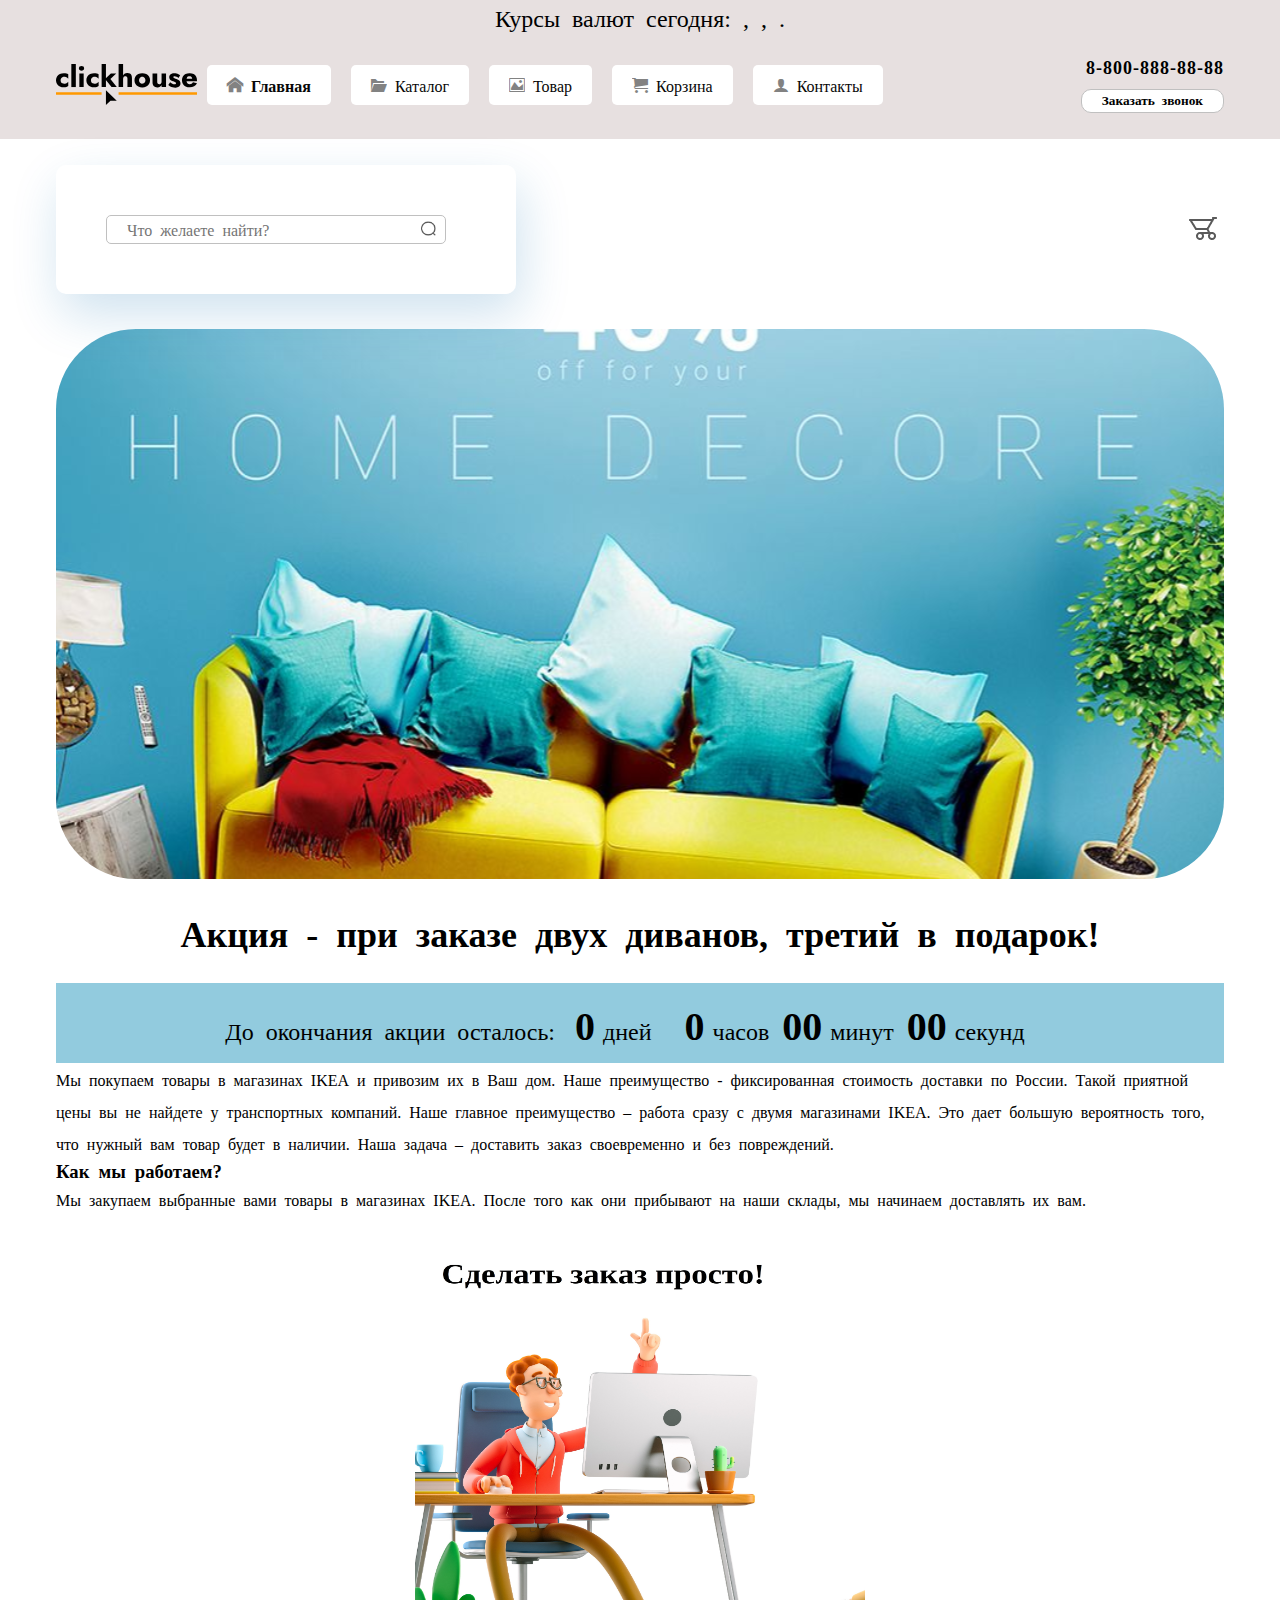
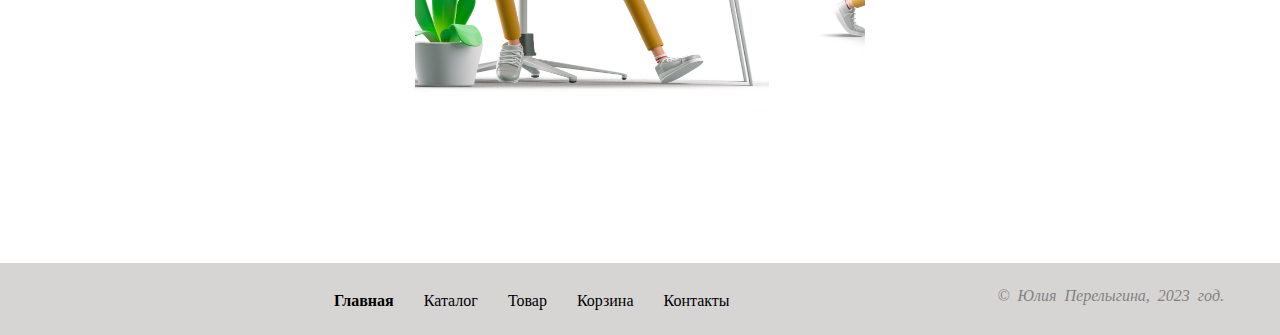
<file: index.html>
<!DOCTYPE html>
<html lang="ru">

<head>
    <title>Project Main Page</title>

    <meta charset="utf-8">

    <meta name="viewport" content="width=device-width, initial-scale=1.0">

    <link rel="stylesheet" href="css/style.css">

</head>

<body>
    <header>
        <div class="top">
            <p class="valute">Курсы валют сегодня: <span id="currency1"></span>, <span id="currency2"></span>, <span id="currency3"></span>.</p>
        </div>
        <div class="container">
            <img src="./images/main/Clickhouselogo.svg" alt="logo">
            <nav class="topmenu">
                <a class="home current" href="index.html"><span>Главная</span></a>
                <a class="catalog" href="catalog.html"><span>Каталог</span></a>
                <a class="product" href="product.html"><span>Товар</span></a>
                <a class="order" href="order.html"><span>Корзина</span></a>
                <a class="contacts" href="contacts.html"><span>Контакты</span></a>
            </nav>

            <div class="right_header">
                <span>8-800-888-88-88</span>
                <button>Заказать звонок</button>
            </div>
            <div class="burger">
                <img src="./images/burger.png" alt="">
            </div>
        </div>
    </header>

   <div class="container">
    <main>
        <section class="t_block">
            <div class="top_block">
                <form class="form" action="">
                    <div class="form_wrapper">
                        <input type="text" placeholder="Что желаете найти?">
                       <img class="search" src="./images/main/Search.png" alt="search" />
                    </div>

                </form>
               <div class="cart_wrapper">
                    <a href="order.html"><img class="cart" src="./images/main/Cart.png" alt="cart"></a>
               </div>
            </div>
        </section>

        <section>
            <div class="header_image"></div>
            <div class="main_info">
                <h2>Акция - при заказе двух диванов, третий в подарок!</h2>
            </div>
        </section>

        <section class="action">
            <div class="actiontext">До окончания акции осталось:
                <div class="actiontimer" data-actionend="2023-06-16T14:00:00">
                </div>
            </div>
        </section>

        <div class="main_info2">
            <p>Мы покупаем товары в магазинах IKEA и привозим их в Ваш дом.
                Наше преимущество - фиксированная стоимость доставки по России. Такой приятной цены вы не найдете у транспортных компаний. 
                Наше главное преимущество – работа сразу с двумя магазинами IKEA. Это дает большую вероятность того, что нужный вам товар будет в наличии.
                Наша задача – доставить заказ своевременно и без повреждений.</p>
                <h3>Как мы работаем?</h3>
                <p>Мы закупаем выбранные вами товары в магазинах IKEA. После того как они прибывают на наши склады, мы начинаем доставлять их вам.</p>
        </div>

        <section class="slider" id="slider1" data-time="3000">
            <div class="sliderwindow">
                <img class="slide" src="./images/main/slide_simle2.jpg" alt="first image">
                <img class="slide" src="./images/main/slide_client2.jpg" alt="second image">
                <img class="slide" src="./images/main/slide_fast_del2.jpg" alt="third image">
                <img class="slide" src="./images/main/slide_up2.jpg" alt="fourth image">
            </div>
            <div class="slidercontrols">
                <button type="button" class="prev">&#8592;</button>
                <button type="button" class="next">	&#8594;</button>
                <div class="pointers">
                </div>
            </div>
        </section>
        <section class="content"></section>
    </main>
   </div>

    <footer>
        <div class="container">
            <div class="top"></div>
            <nav class="bottommenu">
                <a class="home current" href="index.html"><span>Главная</span></a>
                <a class="catalog" href="catalog.html"><span>Каталог</span></a>
                <a class="product" href="product.html"><span>Товар</span></a>
                <a class="order" href="order.html"><span>Корзина</span></a>
                <a class="contacts" href="contacts.html"><span>Контакты</span></a>
            </nav>
            <p class="copy">&copy; Юлия Перелыгина, 2023 год.</p>
        </div>
    </footer>
    <div class="menu__burger">
        <div class="burger__close">X</div>
        <div class="wrapper__burger">
            <a class="home current" href="index.html"><span>Главная</span></a>
            <a class="catalog" href="catalog.html"><span>Каталог</span></a>
            <a class="product" href="product.html"><span>Товар</span></a>
            <a class="order" href="order.html"><span>Корзина</span></a>
            <a class="contacts" href="contacts.html"><span>Контакты</span></a>
        </div>
    </div>
    <script src="js/jquery-3.7.0.min.js"></script>

    <script src="js/slider.js"></script>

    <script src="js/scripts.js"></script>

    <script src="js/main.js"></script>
</body>

</html>
</file>
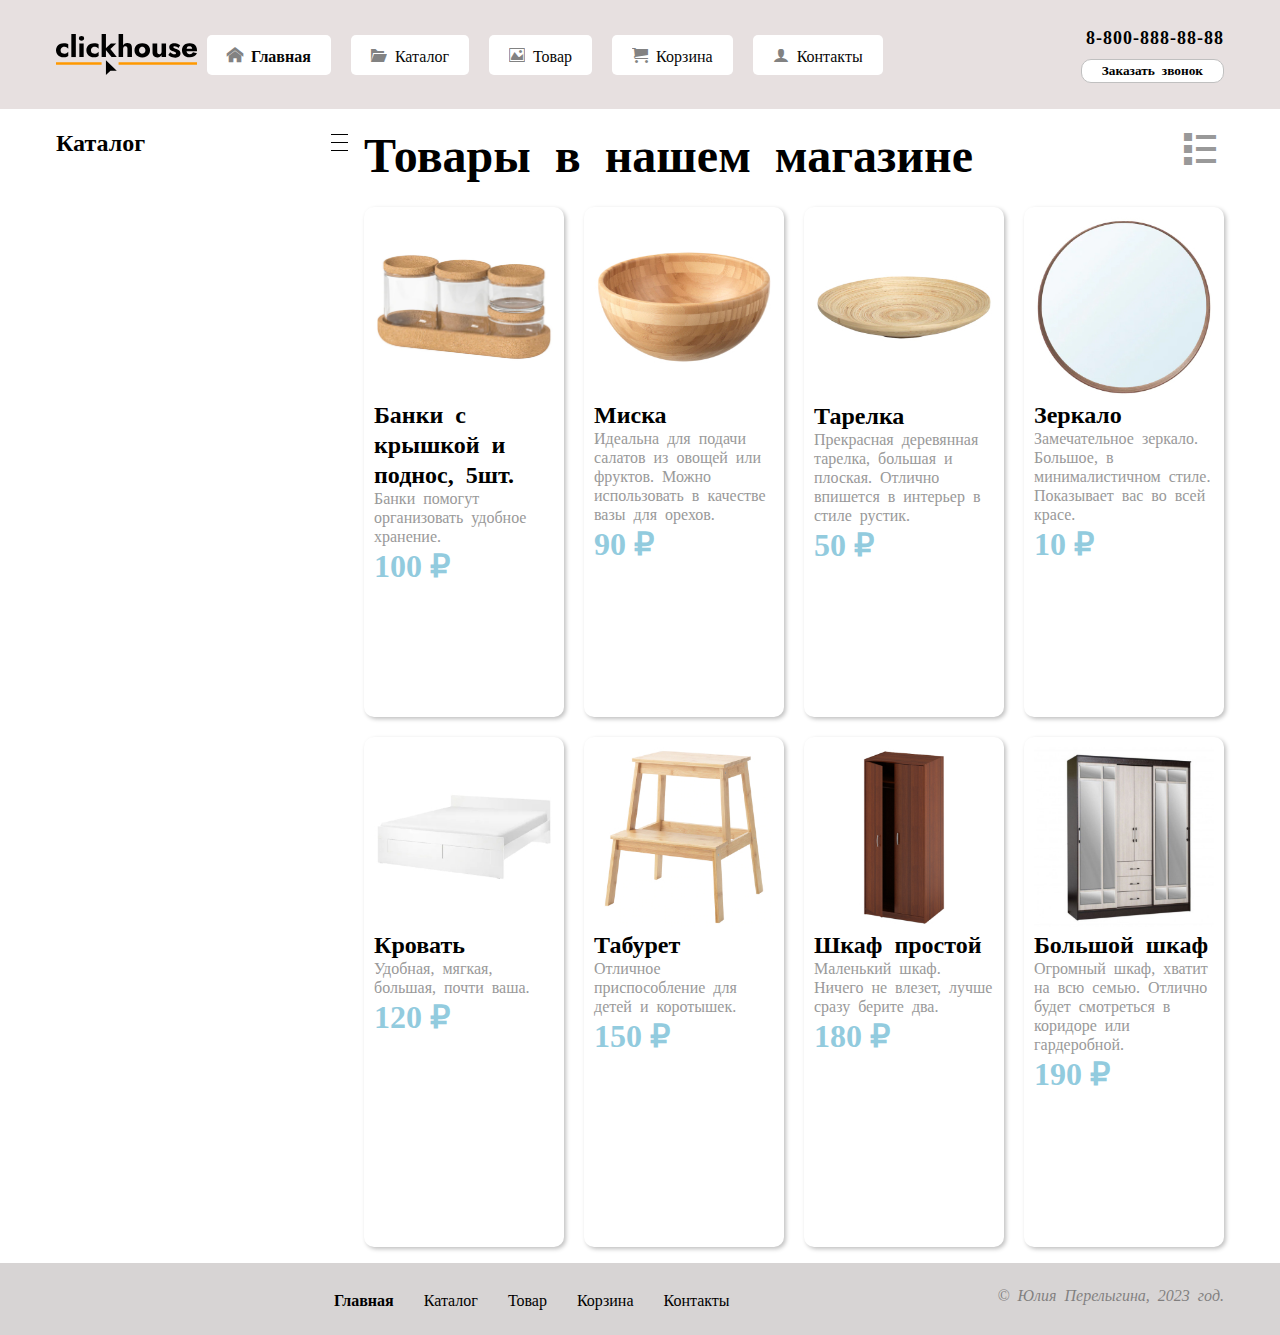
<file: catalog.html>
<!DOCTYPE html>
<html lang="ru">
    <head>
        <title>Project Catalog Page</title>
        
        <meta charset="utf-8">
        
        <meta name="viewport" content="width=device-width, initial-scale=1.0">
        
        <link rel="stylesheet" href="css/style.css">
        

    </head>
    
    <body>
        <header>
            <div class="container">
                <img src="./images/main/Clickhouselogo.svg" alt="logo">
                <nav class="topmenu">
                    <a class="home current" href="index.html"><span>Главная</span></a>
                    <a class="catalog" href="catalog.html"><span>Каталог</span></a>
                    <a class="product" href="product.html"><span>Товар</span></a>
                    <a class="order" href="order.html"><span>Корзина</span></a>
                    <a class="contacts" href="contacts.html"><span>Контакты</span></a>
                </nav>
    
                <div class="right_header">
                    <span>8-800-888-88-88</span>
                    <button>Заказать звонок</button>
                </div>
                <div class="burger">
                    <img src="./images/burger.png" alt="">
                </div>
            </div>
        </header>
        
        <main class="catalog">
            <section class="container">
                <aside>
                    <nav class="accordion">
                        <h3>Каталог <span></span></h3>
                        
                        <ul>
                            <li class="level1">
                                <a class="kyx" data-type="kyx" href="#">Кухня</a>
                                
                                <span></span>
                                
                                <ul>
                                    <li class="level2">
                                        <a class="posyda" data-item="posyda" href="#">Посуда</a>
                                        
                                        <span></span>
                                        
                                        <ul>
                                            <li class="level3">
                                                <a data-miska="miska" class="miska" data-type="miska" href="#">Миски</a>
                                            </li>
                                            
                                            <li class="level3">
                                                <a href="#">Тарелки</a>
                                            </li>

                                        </ul>
                                    </li>
                                    
                                    <li class="level2">
                                        <a href="#">Хранение</a>
                                    </li>

                                </ul>
                            </li>
                            
                            <li class="level1">
                                <a data-type="zerkalo" class="zerkalo" href="#">Зеркала</a>
                                
                                <span></span>
                                
                                <ul>
                                    <li class="level2">
                                        <a href="#">Большие</a>
                                    </li>
                                    
                                    <li class="level2">
                                        <a href="#">Маленькие</a>
                                    </li>
                                    
                                </ul>
                            </li>
                            
                            <li class="level1">
                                <a class="mebel" data-type="mebel" href="#">Мебель</a>
                            </li>
                        </ul>
                    </nav>
                </aside>
                
                <article>
                    <button type="button" class="changeview"></button>
                    
                    <h1>Товары в нашем магазине</h1>
                    
                    <div class="catalog_content">
                        <div data-type="kyx"  class="catalog_item idtovar" data-tovarid="789">
                            <img src="./images/catalog/image01.jpg" alt="jar">
                            <h4 class="tovarname">Банки с крышкой и поднос, 5шт.</h4>
                            <p>Банки помогут организовать удобное хранение.</p>
                            <div class="price">100</div>
                            <div class="item_shadow">
                                <a href="product.html">Смотреть</a>
                                <button type="button">Купить</button>
                            </div>
                        </div>
                        
                        <div data-miska="miska"  data-item="posyda" data-type="kyx" class="catalog_item idtovar" data-tovarid="123">
                            <img src="./images/catalog/bowl.jpg" alt="bowl">
                            <h4 class="tovarname">Миска</h4>
                            <p>Идеальна для подачи салатов из овощей или фруктов. Можно использовать в качестве вазы для орехов.</p>
                            <div class="price">90</div>
                            <div class="item_shadow">
                                <a href="#">Смотреть</a>
                                <button type="button">Купить</button>
                            </div>
                        </div>
                        
                        <div data-item="posyda" data-type="kyx" class="catalog_item idtovar" data-tovarid="456">
                            <img src="./images/catalog/plate.jpg" alt="plate">
                            <h4 class="tovarname">Тарелка</h4>
                            <p>Прекрасная деревянная тарелка, большая и плоская. Отлично впишется в интерьер в стиле рустик.</p>
                            <div class="price">50</div>
                            <div class="item_shadow">
                                <a href="#">Смотреть</a>
                                <button type="button">Купить</button>
                            </div>
                        </div>
                        
                        <div data-type="zerkalo" class="catalog_item idtovar" data-tovarid="333">
                            <img src="./images/catalog/mirror.jpg" alt="mirror">
                            <h4 class="tovarname">Зеркало</h4>
                            <p>Замечательное зеркало. Большое, в минималистичном стиле. Показывает вас во всей красе.</p>
                            <div class="price">10</div>
                            <div class="item_shadow">
                                <a href="product.html">Смотреть</a>
                                <button type="button">Купить</button>
                            </div>
                        </div>
                        
                        <div data-type="mebel" class="catalog_item idtovar" data-tovarid="444">
                            <img src="./images/catalog/bed.jpg" alt="bed">
                            <h4 class="tovarname">Кровать</h4>
                            <p>Удобная, мягкая, большая, почти ваша.</p>
                            <div class="price">120</div>
                            <div class="item_shadow">
                                <a href="product.html">Смотреть</a>
                                <button type="button">Купить</button>
                            </div>
                        </div>
                        
                        <div data-type="mebel" class="catalog_item idtovar" data-tovarid="555">
                            <img src="./images/catalog/taburet.jpg" alt="taburet">
                            <h4 class="tovarname">Табурет</h4>
                            <p>Отличное приспособление для детей и коротышек.</p>
                            <div class="price">150</div>
                            <div class="item_shadow">
                                <a href="product.html">Смотреть</a>
                                <button type="button">Купить</button>
                            </div>
                        </div>
                        
                        <div data-type="mebel" class="catalog_item idtovar" data-tovarid="666">
                            <img src="./images/catalog/shkaf1.jpg" alt="shkaf">
                            <h4 class="tovarname">Шкаф простой</h4>
                            <p>Маленький шкаф. Ничего не влезет, лучше сразу берите два.</p>
                            <div class="price">180</div>
                            <div class="item_shadow">
                                <a href="product.html">Смотреть</a>
                                <button type="button">Купить</button>
                            </div>
                        </div>
                        
                        <div data-type="mebel" class="catalog_item idtovar" data-tovarid="888">
                            <img src="./images/catalog/shkaf2.jpg" alt="shkaf">
                            <h4 class="tovarname">Большой шкаф</h4>
                            <p>Огромный шкаф, хватит на всю семью. Отлично будет смотреться в коридоре или гардеробной.</p>
                            <div class="price">190</div>
                            <div class="item_shadow">
                                <a href="product.html">Смотреть</a>
                                <button type="button">Купить</button>
                            </div>
                        </div>
                    </div>
                </article>
            </section>
        </main>
        
        <footer>
            <div class="container">
                <div class="top"></div>
                <nav class="bottommenu">
                    <a class="home current" href="index.html"><span>Главная</span></a>
                    <a class="catalog" href="catalog.html"><span>Каталог</span></a>
                    <a class="product" href="product.html"><span>Товар</span></a>
                    <a class="order" href="order.html"><span>Корзина</span></a>
                    <a class="contacts" href="contacts.html"><span>Контакты</span></a>
                </nav>
                <p class="copy">&copy; Юлия Перелыгина, 2023 год.</p>
            </div>
        </footer>
        <div class="menu__burger">
            <div class="burger__close">X</div>
            <div class="wrapper__burger">
                <a class="home current" href="index.html"><span>Главная</span></a>
                <a class="catalog" href="catalog.html"><span>Каталог</span></a>
                <a class="product" href="product.html"><span>Товар</span></a>
                <a class="order" href="order.html"><span>Корзина</span></a>
                <a class="contacts" href="contacts.html"><span>Контакты</span></a>
            </div>
        </div>
        <script src="js/jquery-3.7.0.min.js"></script>
        <script src="js/main.js"></script>
    </body>
    
    </html>
</file>
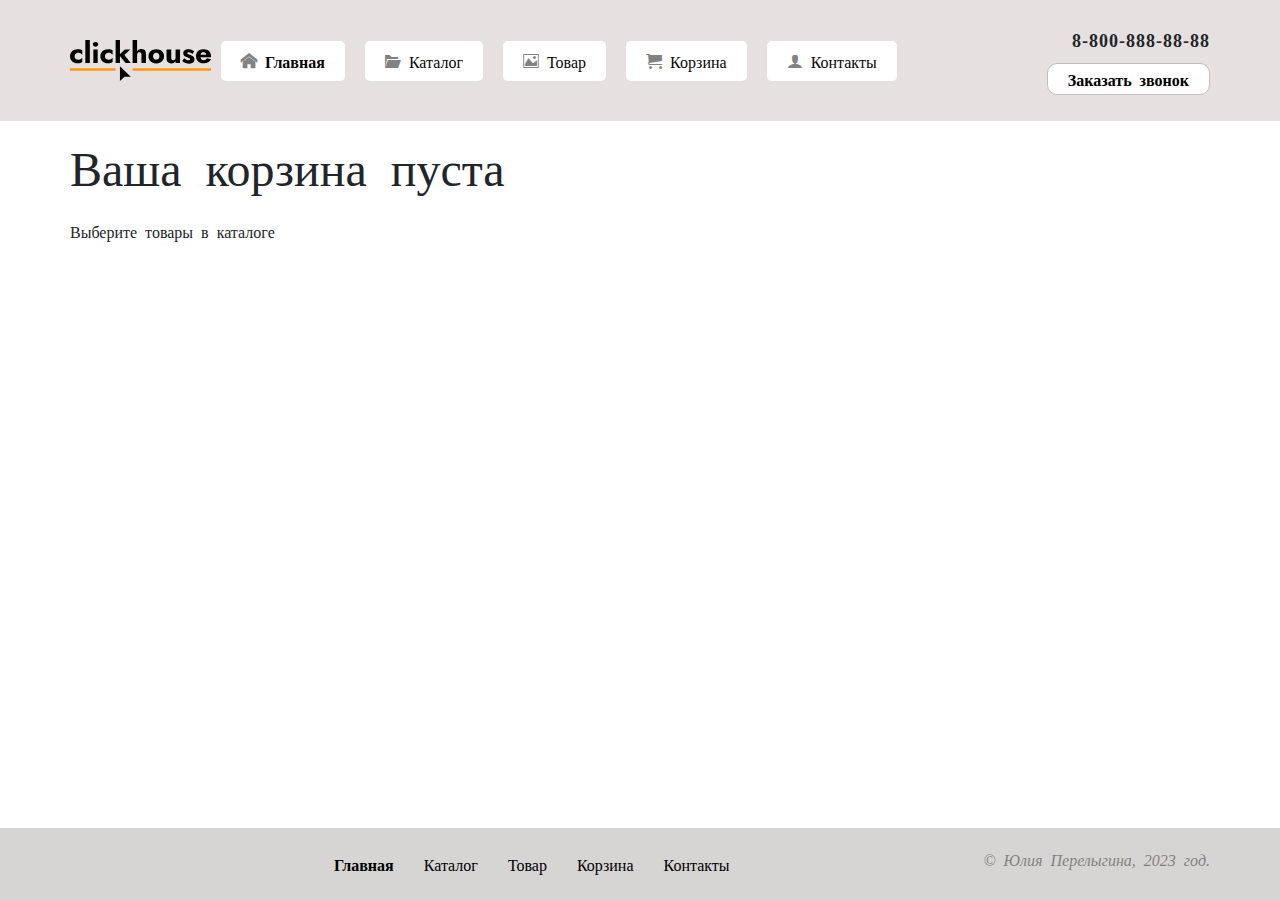
<file: order.html>
<!DOCTYPE html>
<html lang="ru">
    <head>
        <title>Project Product Page</title>
        
        <meta charset="utf-8">
        
        <meta name="viewport" content="width=device-width, initial-scale=1.0">
        
        <!-- <link rel="stylesheet" href="css/jquery-ui.min.css"> -->
        
        <link rel="stylesheet" href="css/bootstrap.min.css">
        
        <link rel="stylesheet" href="css/style.css">
        
        <script src="js/jquery-3.7.0.min.js"></script>
        
        <!-- <script src="js/jquery-ui.min.js"></script> -->
        
     
    </head>
    
    <body>
        <header>
            <div class="container">
                <img src="./images/main/Clickhouselogo.svg" alt="logo">
                <nav class="topmenu">
                    <a class="home current" href="index.html"><span>Главная</span></a>
                    <a class="catalog" href="catalog.html"><span>Каталог</span></a>
                    <a class="product" href="product.html"><span>Товар</span></a>
                    <a class="order" href="order.html"><span>Корзина</span></a>
                    <a class="contacts" href="contacts.html"><span>Контакты</span></a>
                </nav>
    
                <div class="right_header">
                    <span>8-800-888-88-88</span>
                    <button>Заказать звонок</button>
                </div>
                <div class="burger">
                    <img src="./images/burger.png" alt="">
                </div>
            </div>
        </header>
        
        <main class="order">
            <section class="container2">
                <h1>Корзина</h1>
                
                <table class="table table-striped">
                    <thead>
                        <tr>
                            <th scope="col" class="index">#</th>
                            <th scope="col" class="name">Название</th>
                            <th scope="col" class="qty">Количество</th>
                            <th scope="col" class="price">Цена</th>
                            <th scope="col" class="sum">Сумма</th>
                            <th scope="col" class="delete">Удалить</th>
                        </tr>
                    </thead>
                    
                    <tbody>
                        <!-- список товаров генерим на лету -->
                    </tbody>
                    
                    <tfoot>
                        <tr>
                            <th scope="col" class="index"></th>
                            <th scope="col" class="allsum" colspan="5">
                                Итого:
                                <span></span>
                            </th>
                        </tr>
                    </tfoot>
                </table>
            </section>
            
            <section class="container2">
                <form name="orderform">
                    <div class="mb-3">
                        <label for="name" class="form-label">Ваше имя</label>
                        <input type="text" class="form-control" id="name" name="name">
                    </div>
                    <div class="mb-3">
                        <label for="mail" class="form-label">Ваша почта</label>
                        <input type="text" class="form-control" id="mail" name="mail">
                    </div>
                    <div class="mb-3">
                        <label for="phone" class="form-label">Ваш телефон</label>
                        <input type="text" class="form-control" id="phone" name="phone">
                    </div>
                    <div class="mb-3">
                        <label for="addr" class="form-label">Ваш адрес</label>
                        <input type="text" class="form-control" id="addr" name="addr">
                    </div>
                    <label for="date" class="form-label">Желаемая дата доставки</label>
                    <div class="input-group mb-3">
                        <input type="text" class="form-control" id="date" name="date" readonly>
                        <button class="btn btn-outline-secondary icon" id="datepicker" type="button">&#xe909;</button>
                    </div>
                    <div class="mb-3">
                        <label for="comm" class="form-label">Комментарий</label>
                        <textarea class="form-control" id="comm" name="comm" rows="3"></textarea>
                    </div>
                    <div class="mb-3 form-check">
                        <input type="checkbox" class="form-check-input" id="agree" name="agree" checked>
                        <label class="form-check-label" for="agree">Согласен на обработку моих персональных данных</label>
                    </div>
                    <div class="mb-3">
                        <button type="button" class="btn btn-primary submit">Оформить заказ</button>
                    </div>
                </form>
            </section>
            
            <section class="container empty">
                <h1>Ваша корзина пуста</h1>
                <p>Выберите товары в каталоге</p>
            </section>
        </main>
        
        <footer>
            <div class="container">
                <div class="top"></div>
                <nav class="bottommenu">
                    <a class="home current" href="index.html"><span>Главная</span></a>
                    <a class="catalog" href="catalog.html"><span>Каталог</span></a>
                    <a class="product" href="product.html"><span>Товар</span></a>
                    <a class="order" href="order.html"><span>Корзина</span></a>
                    <a class="contacts" href="contacts.html"><span>Контакты</span></a>
                </nav>
                <p class="copy">&copy; Юлия Перелыгина, 2023 год.</p>
            </div>
        </footer>
        <div class="menu__burger">
            <div class="burger__close">X</div>
            <div class="wrapper__burger">
                <a class="home current" href="index.html"><span>Главная</span></a>
                <a class="catalog" href="catalog.html"><span>Каталог</span></a>
                <a class="product" href="product.html"><span>Товар</span></a>
                <a class="order" href="order.html"><span>Корзина</span></a>
                <a class="contacts" href="contacts.html"><span>Контакты</span></a>
            </div>
        </div>

        <script src="js/bootstrap.min.js"></script>
        
        <script src="js/datepicker.js"></script>
        
        <script src="js/main.js"></script>
    </body>
    
    </html>
</file>
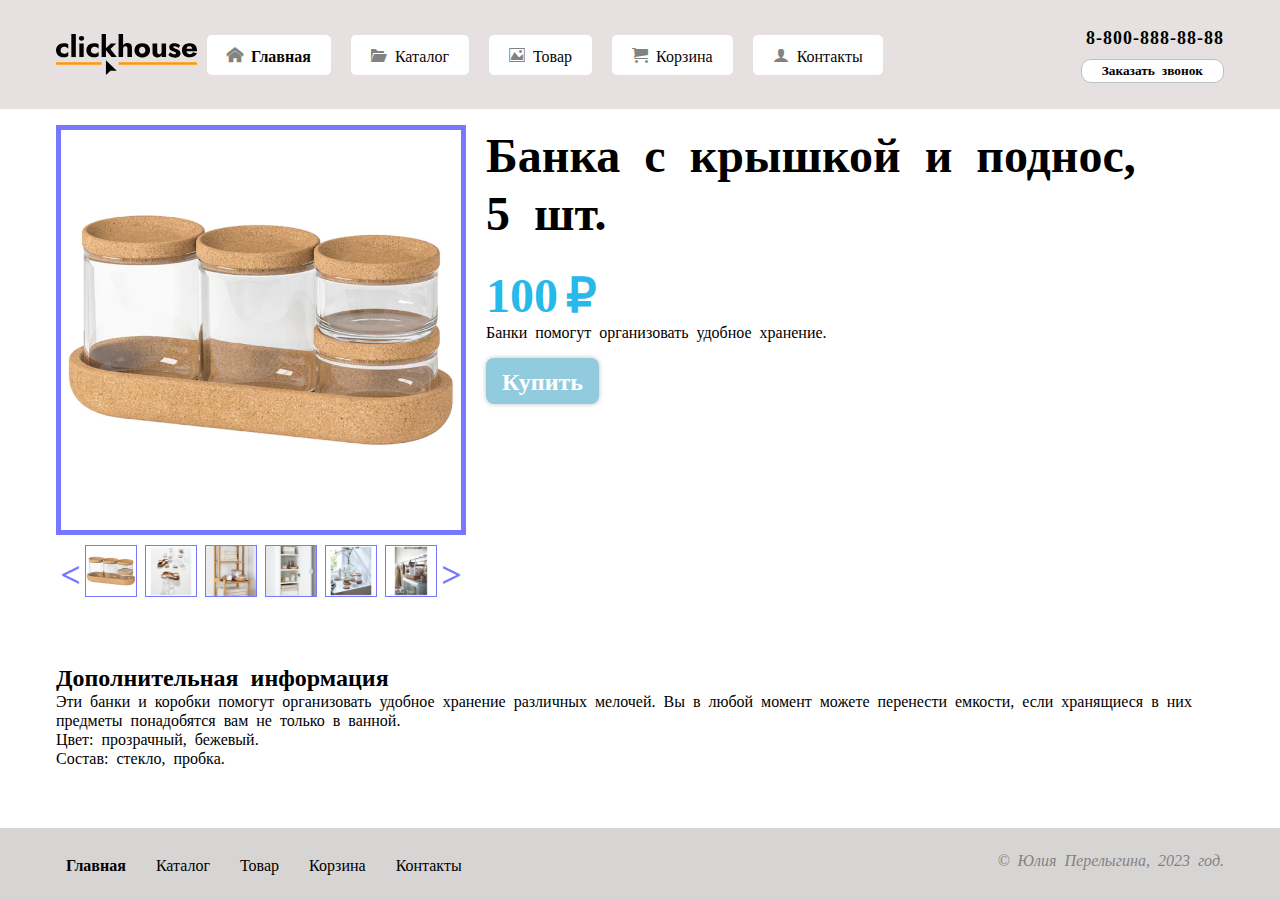
<file: product.html>
<!DOCTYPE html>
<html lang="ru">

<head>
    <title>Project Product Page</title>

    <meta charset="utf-8">

    <meta name="viewport" content="width=device-width, initial-scale=1.0">

    <link rel="stylesheet" href="css/style.css">


</head>

<body>
    <header>
        <div class="container">
            <img src="./images/main/Clickhouselogo.svg" alt="logo">
            <nav class="topmenu">
                <a class="home current" href="index.html"><span>Главная</span></a>
                <a class="catalog" href="catalog.html"><span>Каталог</span></a>
                <a class="product" href="product.html"><span>Товар</span></a>
                <a class="order" href="order.html"><span>Корзина</span></a>
                <a class="contacts" href="contacts.html"><span>Контакты</span></a>
            </nav>

            <div class="right_header">
                <span>8-800-888-88-88</span>
                <button>Заказать звонок</button>
            </div>
            <div class="burger">
                <img src="./images/burger.png" alt="">
            </div>
        </div>
    </header>

    <main class="product idtovar" data-tovarid="222322223">
        <section class="container">
            <div class="pics">
                <div class="mainimagedesk">
                    <img src="./images/product/image01.jpg" width="400" alt="main image">
                </div>

                <div class="gallery">
                    <div class="gal_btn left">&lt;</div>

                    <div class="gal_window">
                        <div class="gal_rail">
                            <img src="./images/product/image01.jpg" width="50" alt="jur"
                                data-image="/images/product/image01.jpg">
                            <img src="./images/product/image02.svg" width="50" alt="jur"
                                data-image="/images/product/image02.svg">
                            <img src="./images/product/image03.svg" width="50" alt="jur"
                                data-image="/images/product/image03.svg">
                            <img src="./images/product/image04.svg" width="50" alt="jur"
                                data-image="/images/product/image04.svg">
                            <img src="./images/product/image05.svg" width="50" alt="jur"
                                data-image="/images/product/image05.svg">
                            <img src="./images/product/image06.svg" width="50" alt="jur"
                                data-image="/images/product/image06.svg">
                        </div>
                    </div>

                    <div class="gal_btn right">&gt;</div>
                </div>
            </div>

            <div class="buy">
                <h1 class="tovarname">Банка с крышкой и поднос, 5 шт.</h1>
                <p class="price">100</p>
                <p>Банки помогут организовать удобное хранение.</p>
                <button type="button">Купить</button>
            </div>

            <div class="info">
                <h2>Дополнительная информация</h2>
                <p>Эти банки и коробки помогут организовать удобное хранение различных мелочей. Вы в любой момент можете
                    перенести емкости, если хранящиеся в них предметы понадобятся вам не только в ванной.<br>
                    Цвет: прозрачный, бежевый.<br>
                    Состав: стекло, пробка.</p>
            </div>
        </section>
    </main>

    <footer>
        <div class="container">
            <nav class="bottommenu">
                <a class="home current" href="index.html"><span>Главная</span></a>
                <a class="catalog" href="catalog.html"><span>Каталог</span></a>
                <a class="product" href="product.html"><span>Товар</span></a>
                <a class="order" href="order.html"><span>Корзина</span></a>
                <a class="contacts" href="contacts.html"><span>Контакты</span></a>
            </nav>
            <p class="copy">&copy; Юлия Перелыгина, 2023 год.</p>
        </div>
    </footer>

    <div class="menu__burger">
        <div class="burger__close">X</div>
        <div class="wrapper__burger">
            <a class="home current" href="index.html"><span>Главная</span></a>
            <a class="catalog" href="catalog.html"><span>Каталог</span></a>
            <a class="product" href="product.html"><span>Товар</span></a>
            <a class="order" href="order.html"><span>Корзина</span></a>
            <a class="contacts" href="contacts.html"><span>Контакты</span></a>
        </div>
    </div>
    <script src="js/jquery-3.7.0.min.js"></script>

    <script src="js/gallery.js"></script>

    <script src="js/main.js"></script>
</body>

</html>
</file>
<file: css/style.css>
@font-face {
    font-family: 'icomoon';
    src: url('../fonts/icomoon.woff2') format('woff2');
    font-weight: normal;
    font-style: normal;
    font-display: block;
}

/* global reset */
html, body, body div, div, span, h1, h2, h3, h4, h5, h6, p, a, em, img, small, strike, strong, sub, sup, b, u, i, dl, dt, dd, ol, ul, li, fieldset, form, label, legend, aside, section, article, header, footer, main, input, textarea, button {
    margin: 0;
    padding: 0;
    border: none;
    font-family: icomoon;
    outline: none;
    background: none;
    box-sizing: content-box;

}
body {
    overflow-x: hidden;
}
ol, ul, li {
    list-style: none;
}
table {
    border-collapse: collapse;
    border-spacing: 0;
    width: 100%;
}
input, textarea {
    font: inherit;
    box-sizing: border-box;
}

/* variables */
:root {
    --header-color: #e7e0e0;
}

/* main */
html {
    height: 100%;
}
body {
    height: 100%;
    display: flex;
    flex-direction: column;
    font-family: 'icomoon', Arial;
}
header {
    flex: none;
    background: var(--header-color);
}
main {
    flex: 1 1 auto;
}
footer {
    flex: none;
    background: #d7d4d4;
}
.container {
    margin: 0 auto;
    padding: 16px;
    width: 1168px;
    display: flex;
    justify-content: space-between;
}

header .container {
    align-items: center;
}

nav a {
    display: inline-block;
    margin-left: 10px;
    text-decoration: none;
    color: #000;
    transition: .3s;
}

nav a:hover {
    color: black;
    transform: scale(1.1);
    transition: .3s;
}

nav .current {
    font-weight: bold;
    cursor: default;
}
h1 {
    font-size: 48px;
    margin-bottom: 24px;
    padding-right: 56px;
}

.right_header {
    display: flex;
    align-items: flex-end;
    flex-direction: column;
    padding: 10px 0 10px 20px;
    width: 40%;
}
.right_header span {
    font-size: 18px ;
    letter-spacing: 1px;
    font-weight: 700;
}
.right_header button {
    margin-top: 10px;
    padding: 3px 20px;
    border: 1px solid silver;
    margin-left: 30px;
    background-color: #fff;
    color: #000;
    font-weight: 700;
    border-radius: 10px;
    transition: .3s;
}
.right_header button:hover {
    background-color: rgb(88, 155, 237);
    transform: scale(1.1);
    transition: .3s;
}

/* header */
header .top {
    height: 30px;
    text-align: center;
}

p.valute {
    font-weight: 300;
    font-size: 24px;
    line-height: 34px;
}
header .middle {
    height: 30px;
}
.topmenu {
    display: flex;
    gap: 10px;
}
.topmenu a {
    height: 30px;
    border-radius: 5px;
    background: #fff;
    color: rgb(7, 7, 7);
    padding: 5px 20px;
    line-height: 30px;
}
.topmenu a:before {
    margin-right: 8px;
    opacity: .5;
}
.topmenu .home:before {
  content: "\e900";
}
.topmenu .catalog:before {
  content: "\e902";
}
.topmenu .product:before {
  content: "\e901";
}
.topmenu .order:before {
  content: "\e903";
}
.topmenu .contacts:before {
  content: "\e904";
}
.topmenu a:not(.current):hover {
    color: var(--header-color);
}
.topmenu a:not(.current):hover span {
    text-decoration: underline;
}

/* top block */
section .top_block {
    display: flex;
    justify-content: space-between;
    width: 1168px;
}
.form_wrapper {
    position: relative;
    width: 360px;

}
.form input {
    width: 340px;
    padding: 5px 20px;
    border-radius: 5px;
    border: 1px solid silver;
}
.form img {
    position: absolute;
    right: 30px;
    top: 6px;
    width: 15px;
    height: 15px;
    cursor: pointer;
}
.top_block {
    display: flex;
    align-items: center;
    justify-content: space-between;
    margin-top: 10px;
}
.cart_wrapper {
    display: flex;
    justify-content: center;
    align-items: center;
    width: 20px;
    height: 20px;
    cursor: pointer;
    padding: 10px;
    border: 1px solid transparent;
    border-radius: 50%;
    transition: .3s;
}
.cart_wrapper:hover {
    border: 1px solid silver;
    transition: .3s;
}

.header_image {
    height: 550px;
    width: 1168px;
    margin: 35px 0;
    border-radius: 80px;
    background: url('../images/main/HomedecoreFon.svg') no-repeat center center;
    background-size: cover;
}

/* main info */
.main_info h2 {
    width: 1168px;
    font-size: 36px;
    font-weight: 700;
    line-height: 34px;
    text-align: center;
    margin-bottom: 35px;
}
.main_info2 p {
    line-height: 32px;
    width: 1168px;

}

/* footer */
footer .top {
    height: 30px;
}
footer .copy {
    line-height: 30px;
    font-style: italic;
    color: #000000;
    opacity: .4;
    margin: 0;
}
.bottommenu {
    display: flex;
    gap: 20px;
}
.bottommenu a {
    color: #000000;
    line-height: 40px;
}

/* action & timer */
section.action {
    background: rgb(146,203,222);
    color: rgb(0, 0, 0);
    display: flex;
    justify-content: center;
    padding: 16px;
}
.actiontext {
    font-size: 24px;
    line-height: 48px;
    height: 48px;
}
.actiontimer {
    display: inline-block;
    vertical-align: baseline;
    height: 48px;
}
.actiontimer span {
    display: inline-block;
    vertical-align: baseline;
    text-align: left;
    width: 100px;
}
.actiontimer b {
    display: inline-block;
    vertical-align: baseline;
    text-align: right;
    width: 45px;
    font-size: 40px;
    margin: 0 8px;
}
.actiontimer b:first-child {
    width: auto;
}

/* slider */
.sliderwindow {
    width: 450px!important;
    height: 600px!important;
    margin: 16px auto;
    overflow: hidden;
    position: relative;
    background: white;
}
.slide {
    width: 500px;
    height: 500px;
    /* width: 100%;
    height: 100%; */
    position: absolute;
    top: 0;
    left: 0;
    z-index: -1;
}
.slide.current {
    z-index: 1;
}
.slide.next {
    left: 100%;
    background-color: #000;
}
.slide.prev {
    left: -100%;
}
.slidercontrols {
    width: 650px;
    height: 600px;
    margin: -616px auto 16px;
    position: relative;
    z-index: 1;
}
.slidercontrols button {
    position: absolute;
    top: 50%;
    transform: translateY(-50%);
    height: 50px;
    width: 50px;
    color: transparent;
    left: 0;
    font-size: 50px;
    line-height: 50px;
    cursor: pointer;
}
.slidercontrols .next {
    left: auto;
    right: 0;
}
.slidercontrols .next {
    left: auto;
    right: 0;
}
.slidercontrols:hover button {
    color: #777;
}
.slidercontrols .pointers {
    display: flex;
    gap: 16px;
    position: absolute;
    bottom: 24px;
    left: 50%;
    transform: translateX(-50%);
}
.slidercontrols .pointers span {
    height: 40px;
    width: 40px;
    border: 4px solid transparent;
    border-radius: 50%;
    cursor: pointer;
}
.slidercontrols:hover .pointers span {
    border-color: #777;
}
.slidercontrols .pointers span:hover {
    background: #777;
}
.slidercontrols:hover .pointers span.current {
    cursor: default;
    background: #777;
}

/* catalog */
.catalog section {
    display: block;
}
.catalog aside {
    float: left;
    width: 292px;
}
.catalog article {
    margin-left: 308px;
}
.catalog .changeview {
    font-size: 32px;
    line-height: 48px;
    margin-left: 32px;
    float: right;
    color: #999;
    position: relative;
}
.catalog .changeview::before {
    width: 48px;
    position: absolute;
    top: 0;
    right: 0;
    content: '\e908';
}
.line .changeview::before {
    content: '\e907';
}
.catalog_content {
    display: grid;
    grid-template-columns: repeat(4, 200px);
    gap: 20px;
}
.catalog_item {
    width: 180px;
    height: 490px;
    padding: 10px;
    border-radius: 10px;
    box-shadow: 2px 2px 4px rgba(0,0,0,.25);
    position: relative;
}
.catalog_item:hover {
    box-shadow: inset 2px 2px 4px rgba(0,0,0,.25);
}
.catalog_item > img {
    width: 180px;
}
.catalog_item h4 {
    font-size: 24px;
    font-weight: bold;
}
.catalog_item p {
    color: #999;
}
.catalog_item .price {
    color: rgb(146,203,222);
    font-size: 32px;
    font-weight: bold;
}
.catalog_item .price::after {
    content: "\20BD";
    margin-left: 8px;
}
.catalog_item .item_shadow {
    display: none;
    border-radius: 10px;
    position: absolute;
    top: 0;
    bottom: 0;
    left: 0;
    right: 0;
    background: rgba(0,0,0,.25)
}
.catalog_item:hover .item_shadow {
    display: block;
}
.item_shadow a,
.item_shadow button {
    position: absolute;
    left: 30px;
    right: 30px;
    border: 2px solid #fff;
    color: #fff;
    font-size: 24px;
    line-height: 28px;
    text-align: center;
    padding: 4px 8px;
}
.item_shadow a {
    text-decoration: none;
    top: 180px;
}
.item_shadow button {
    bottom: 180px;
}
.line .catalog_content {
    display: block;
}
.line .catalog_item {
    width: 100%;
    height: 220px;
    padding: 10px;
    margin-bottom: 20px;
}
.line .catalog_item > img {
    width: auto;
    height: 220px;
    float: left;
    margin-right: 10px;
}
.line .item_shadow a {
    top: 100px;
    left: 240px;
    right: auto;
}
.line .item_shadow button {
    bottom: 100px;
    left: auto;
    right: 240px;
}

/* accordion */
.accordion h3 {
    color: black;
    font-size: 24px;
    line-height: 32px;
    margin-bottom: 16px;
}
.accordion h3 span {
    float: right;
    position: relative;
    width: 17px;
    height: 17px;
    margin: 9px 0 6px 8px;
}
.accordion h3 span::before,
.accordion h3 span::after {
    position: absolute;
    left: 0;
    right: 0;
    border-top: 1px solid black;
    height: 7px;
    content: '';
    transition: all .1s ease;
}
.accordion h3 span::before {
    top: 0;
    transform-origin: -1px 2.5px;
}
.accordion h3 span::after {
    border-bottom: 1px solid black;
    bottom: 0;
    transform-origin: -0.5px 6px;
}
.accordion.open h3 span::before {
    transform: rotate(45deg) scale(1.2);
}
.accordion.open h3 span::after {
    transform: rotate(-45deg) scale(1.2);
    border-top-width: 0;
}
.accordion li {
    position: relative;
    padding-right: 24px;
}
.accordion li > span {
    position: absolute;
    right: 0;
    top: 0;
    bottom: 0;
    background: url('../images/plus.png') center top no-repeat;
}
.accordion li.open > span {
    background: url('../images/minus.png') center no-repeat;
}
.accordion .level1 {
    font-size: 24px;
    line-height: 32px;
    margin-bottom: 16px;
    display: none;
}
.accordion.open .level1 {
    display: block;
}
.accordion li.level1 > span {
    width: 32px;
    background-size: 16px;
    background-position-y: 8px;
}
.accordion .level2 {
    font-size: 20px;
    line-height: 24px;
    margin-bottom: 12px;
    display: none;
}
.level1.open .level2 {
    display: block;
}
.accordion li.level2 > span {
    width: 24px;
    background-size: 12px;
    background-position-y: 6px;
}
.accordion .level3 {
    font-size: 16px;
    line-height: 20px;
    margin-bottom: 8px;
    display: none;
}
.level2.open .level3 {
    display: block;
}
.accordion .level1 > ul {
    margin-top: 12px;
}
.accordion .level2 > ul {
    margin-top: 8px;
}

/* product card */
.container2 {
    margin: 0 auto;
    padding: 16px;
    width: 1168px;
}

.product > section {
    display: grid;
    height: calc(100% - 32px);
    gap: 20px;
    grid-template-columns: 410px auto;
}
.product .pics {
    grid-area: 1 / 1 / 2 / 2;
}
.product .buy {
    grid-area: 1 / 2 / 2 / 3;
}
.product .info {
    grid-area: 2 / 1 / 3 / 3;
}
.pics .mainimagedesk {
    height: 400px;
    width: 400px;
    display: flex;
    justify-content: center;
    align-items: center;
    border: 5px solid #77f;
    margin-bottom: 10px;
}
.gallery {
    position: relative;
}
.gallery .gal_btn {
    height: 52px;
    width: 29px;
    position: absolute;
    top: 0;
    cursor: pointer;
    font-size: 36px;
    font-weight: bold;
    line-height: 52px;
    text-align: center;
    color: #77f;
    user-select: none;
}
.gallery .gal_btn.left {
    left: 0;
}
.gallery .gal_btn.right {
    right: 0;
}
.gallery .gal_btn.disabled {
    color: #999;
    cursor: default;
}
.gallery .gal_window {
    width: 352px;
    height: 52px;
    overflow: hidden;
    position: relative;
    margin: 0 29px;
}
.gallery .gal_rail {
    height: 50px;
    width: 500px!important;
    position: absolute;
    top: 0;
    left: 0;
}
.gallery img {
    display: block;
    float: left;
    margin: 0 8px 0 0;
    border: 1px solid #77f;
    cursor: pointer;
}
.buy .price {
    color: rgb(38, 185, 234);
    font-size: 48px;
    font-weight: bold;
}
.buy .price::after {
    content: "\20BD";
    margin-left: 8px;
}
.buy button {
    background: rgb(146,203,222);
    color: #fff;
    font-size: 24px;
    font-weight: bold;
    padding: 8px 16px;
    border-radius: 8px;
    margin-top: 16px;
    box-shadow: 0 0 5px rgba(0,0,0,.25);
}
.buy button:active {
    box-shadow: inset 0 0 5px rgba(0,0,0,.25);
}

/* modals */
.screener {
    position: fixed;
    top: 0;
    bottom: 0;
    left: 0;
    right: 0;
    background: rgba(100, 100, 100, .75);
    z-index: 5;
}
.modal {
    position: fixed;
    top: 50%;
    left: 50%;
    transform: translate(-50%, -50%);
    background: white;
    border-radius: 10px;
    padding: 40px;
    display: block;
    width: auto;
    height: auto;
    z-index: 5;
}
.modal .close {
    position: absolute;
    top: 0;
    right: 0;
    width: 40px;
    height: 40px;
    border-radius: 10px;
    color: red;
    font-size: 40px;
    line-height: 40px;
    box-shadow: 0 0 5px rgba(0,0,0,.25);
}
.modal .close:active {
    box-shadow: inset 0 0 5px rgba(0,0,0,.25);
}

/* lightbox */
#lightbox img {
    width: 100%;
    height: 100%;
    opacity: 0;
    transition: opacity 2s;
}
#lightbox.ready img {
    opacity: 1;
}

/* order */
.order .empty,
.empty section {
    display: none;
}
.empty .empty {
    display: block;
}
.table tfoot th {
    border-bottom: none;
}
.table .allsum span {
    color: #f00;
}
.table .price span::after,
.table .sum span::after,
.table .allsum span::after {
    content: '\20BD';
    margin-left: 8px;
}
.table .index {
    text-align: center;
    width: 50px;
}
.table .qty {
    text-align: center;
    width: 200px;
}
.table .price {
    text-align: center;
    width: 100px;
    font-size: 20px;
    line-height: 20px;
}
.table .sum {
    text-align: center;
    width: 100px;
    font-size: 20px;
    line-height: 20px;
}
.table td.delete {
    text-align: center;
    width: 100px;
    cursor: pointer;
}
.table .qty strong {
    min-width: 100px;
    text-align: center;
    display: inline-block;
    user-select: none;
    font-size: 20px;
    line-height: 20px;
}
.table .qty span {
    color: #00f;
    width: 20px;
    height: 20px;
    display: inline-block;
    text-align: center;
    line-height: 20px;
    cursor: pointer;
    user-select: none;
}
.table .qty .minus {
    margin-right: 16px;
}
.table .qty .plus {
    margin-left: 16px;
}

/* contacts */

.p2_top_wrap {
    background: url('../images/p2background.svg') no-repeat;
    position: relative;
    background-position-x: center;
    background-size: cover;
    height: 250px;
}
.p2_top {
    padding: 50px 
}
.p2_top h4{
    font-weight: 500;
    font-size: 44pxt;
    line-height: 74px;
    text-align: center;
    color: #FFFFFF;
}
.p2_top p{
    font-weight: 400;
    font-size: 20px;
    line-height: 30px;
    text-align: center;
    letter-spacing: 0.04em;
    color: rgba(255, 255, 255, 0.6);
}
.p2_middle_wrap {
    display: flex;
    gap: 101px;
    margin-top: 35px;
    justify-content: space-between;
    letter-spacing: 0.04em;
    align-items: center;
}

.p2_middle {
    height: 668px;
    text-align: left;
    font-weight: 300;
    font-size: 16px;
    line-height: 26px;
    letter-spacing: 0.04em;
    color: #1F3F68;
}
.p2_middle h5{
    padding: 20px 0 0 0;
    font-size: 24px;
}
.p2_middle .p2_address {
    margin-top: 16px;
    font-size: 20px;
    font-weight: 300;
    color: #1F3F68;
    opacity: 0.6;
}
.p2_middle li{
    padding-left: 40px;
    margin-top: 16px;
    opacity: 0.6;
    font-size: 20px;
}
.p2_phone li {
    background: url(../images/p2phone.png) no-repeat;
}

.p2_online li:first-child {
    background: url(../images/p2site.png) no-repeat;
}

.p2_online li:last-child {
    background: url(../images/p2mail.png) no-repeat;
}

.cont_f {
    max-width: 540px;
}
.text_form {
    font-size: 26px;
    line-height: 30px;
    color: #1F3F68;
    opacity: 0.8;
    margin: 32px 0 8px;
}
.name_form {
	border: 1px solid #1F3F68;
	border-radius: 10px;
	height: 72px;
	width: 100%;
	font-weight: 300;
	line-height: 30px;
	letter-spacing: 0.04em;
	color: #1F3F68;
	opacity: 0.2;
	padding-left: 36px;
	transform: none;
}
.email_form {
    border: 1px solid #1F3F68;
    border-radius: 10px;
    height: 72px;
    width: 100%;
    line-height: 30px;
    letter-spacing: 0.04em;
    color: #1F3F68;
    opacity: 0.2;
    padding-left: 36px;
    transform: none;
}
.message_form {
    border: 1px solid #1F3F68;
    border-radius: 10px;
    height: 144px;
    width: 100%;
    line-height: 30px;
    letter-spacing: 0.04em;
    color: #1F3F68;
    opacity: 0.2;
    padding: 21px 10px 0 36px;
    transform: none;
}
form {
    box-shadow: 5px 20px 50px rgba(16, 112, 177, 0.2);
    border-radius: 10px;
    padding: 50px;
}
form.cont_f h5{
    font-size: 30px;
}
form button {
    width: 428px;
    height: 72px;
    background: #63a3da;
    box-shadow: 5px 20px 50px rgba(16, 112, 177, 0.2);
    border-radius: 10px;
    color: #000000;
    font-size: 24px;
    margin-top: 72px;
    cursor: pointer;
    transform: none;
}

button.c_button {
    background-color: #80a3e4;
    border: 1px #000 solid;
    border-radius: 35px;
    color: rgb(11, 11, 11);
    padding: 15px 32px;
    text-align: center;
    display: inline-block;
    font-size: 38px;
    cursor: pointer;
}

#map {
    height: 480px;
    width: 940px;
    margin: 100px auto;
}

.input-group .btn {
    position: absolute;
    width: 20px;
    height: 25px;
    right: 0;
    top: -190%;
    z-index: 2;
}
/* modal contacts */
.modal__contacts {
    display: none;
    position: fixed;
    z-index: 2;
    background-color: silver;
    opacity: .7;
    width: 100%;
    height: 100vh;
}
.close__modal {
    position: absolute;
    right: 10%;
    top: 10%;
    cursor: pointer;
    font-size: 50px;
}
.wrapper__contacts {
    z-index: 10;
    width: 20%;
    text-align: center;
    background-color: #fff;
    opacity: 1;
    padding: 20px 30px;
    margin: 20% auto;
}




/* adaptivity */
@media screen and (max-width:1219px) {
    .container {
        width: 968px;
    }
    .catalog_content {
        grid-template-columns: repeat(3, 200px);
        gap: 30px;
    }
}
/* burger */
.burger {
    display: none;
    position: fixed;
    padding: 10px;
    background-color: transparent;
    right: 20px;
    cursor: pointer;
    top: 0;
    transition: .3s;
}
.burger:hover {
    transform: scale(1.1);
    transition: .3s;
}
.menu__burger {
    position: fixed;
    transform: translateX(-100%);
    width: 300px;
    height: 100vh;
    background-color: #fff;
    transition: .3s;
    padding: 30px
}
.burger__close {
    position: absolute;
    right: 20px;
    font-size:20px;
    cursor: pointer;
}
.wrapper__burger {
    display: flex;
    flex-direction: column;
    font-size: 28px;
}
.wrapper__burger a {
    text-decoration: none;
}
.wrapper__burger a:hover {
    color: #000;
}
.burger__active {
    transform: translateX(0);
    transition: .3s;
}




@media screen and (max-width:1019px) {
    .container {
        width: 738px;
    }
    .catalog_content {
        grid-template-columns: repeat(2, 200px);
    }
    .topmenu {
        display: none;
    }
    .burger {
        display: block;
}
}



@media screen and (max-width:919px) {
    .container {
        width: auto;
    }
    .actiontext {
        font-size: 16px;
        line-height: 32px;
        height: 32px;
    }
    .actiontimer {
        height: 32px;
    }
    .actiontimer span {
        width: 70px;
    }
    .right_header {
        display: none;
    }
    .actiontimer b {
        width: 30px;
        font-size: 24px;
    }
    .burger {
        display: block;
    }
    .catalog aside {
        float: left;
        width: 264px;
    }
    .catalog article {
        margin-left: 280px;
    }
    .catalog_content {
        gap: 20px;
    }
}
@media(max-width: 715px) {
    .product > section {
        display: flex;
        flex-direction: column;
        justify-content: center;
    }
    .pics .mainimagedesk {
        margin: 20px auto;
        width: auto;
    }
    
    h1 {
        text-align: center;
    }
    footer .container {
        flex-direction: column;
    }
    
}
</file>
